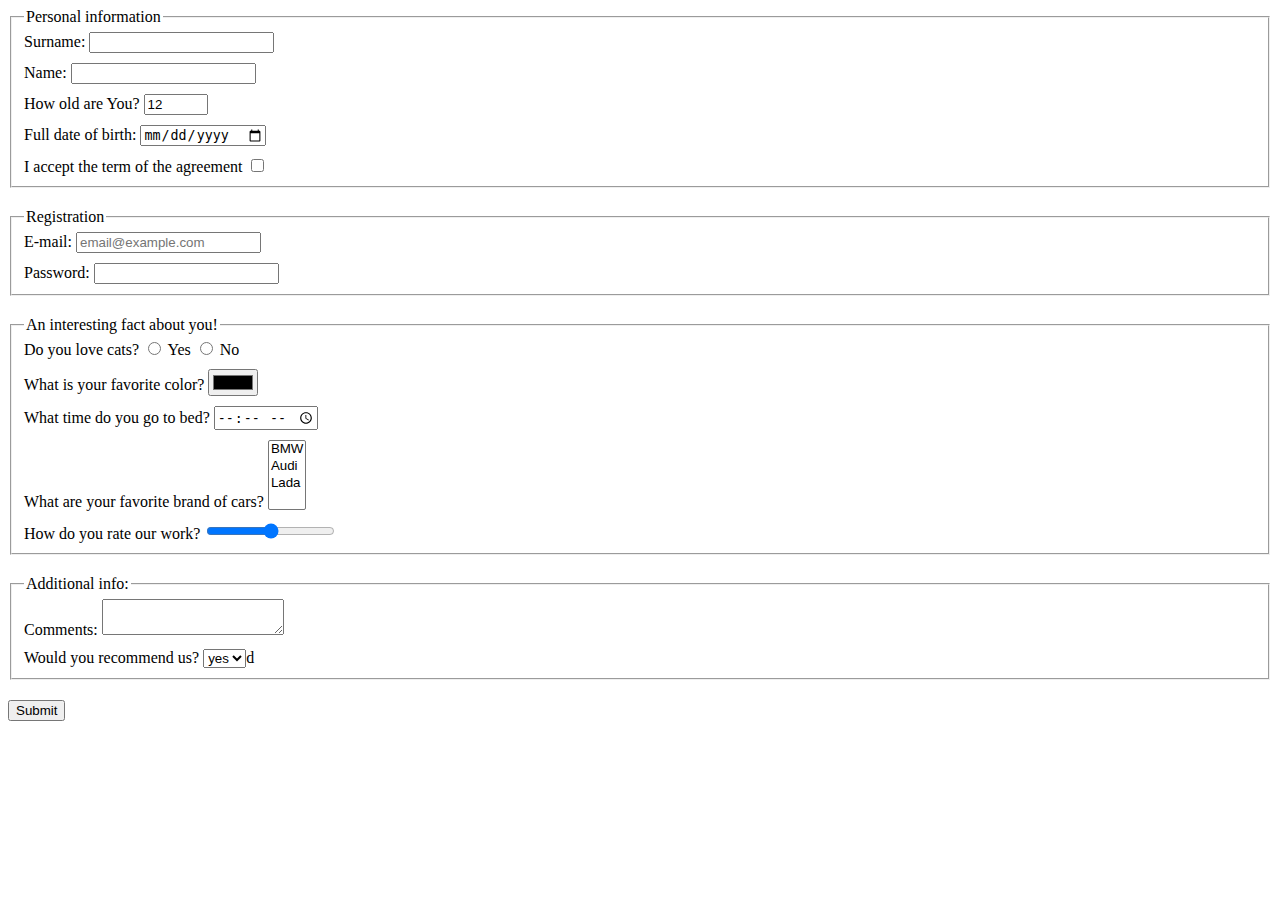
<file: index.html>
<!doctype html><html lang="en"><head><meta charset="UTF-8"><meta name="viewport" content="width=device-width, user-scalable=no, initial-scale=1.0, maximum-scale=1.0, minimum-scale=1.0"><meta http-equiv="X-UA-Compatible" content="ie=edge"><title>HTML Form</title><link rel="stylesheet" href="style.44c24979.css"></head><body> <form action="https://mate-academy-form-lesson.herokuapp.com/create-application" method="post"> <fieldset class="fieldset_block"> <legend>Personal information</legend> <label for="user_surname" class="form_item"> Surname: <input type="text" name="user_surname" autocomplete="off" required> </label> <label for="user_name" class="form_item"> Name: <input type="text" name="user_name" autocomplete="off" required> </label> <label for="user_age" class="form_item"> How old are You? <input type="number" value="12" name="user_age" min="1" max="100" required> </label> <label for="user_date" class="form_item"> Full date of birth: <input type="date" name="user_date" required> </label> <label for="user_agreement" class="form_item form_last-item"> I accept the term of the agreement <input type="checkbox" name="user_agreement" required> </label> </fieldset> <fieldset class="fieldset_block"> <legend>Registration</legend> <label for="user_email" class="form_item"> E-mail: <input type="email" name="user_email" placeholder="email@example.com" autocomplete="off" required> </label> <label for="user_password" class="form_item form_last-item"> Password: <input type="password" name="user_password" minlength="5" maxlength="20" autocomplete="off" required> </label> </fieldset> <fieldset class="fieldset_block"> <legend>An interesting fact about you!</legend> Do you love cats? <div class="radio_box"> <label for="user_choose"> <input type="radio" name="user_choose"> Yes </label> <label for="user_choose"> <input type="radio" name="user_choose"> No </label> </div> <label for="user_color" class="form_item"> What is your favorite color? <input type="color" name="user_color"> </label> <label for="user_time" class="form_item"> What time do you go to bed? <input type="time" name="user_time"> </label> <label for="user_car" class="form_item"> What are your favorite brand of cars? <select name="user_car" id="cars" multiple> <option value="BMW">BMW</option> <option value="Audi">Audi</option> <option value="Lada">Lada</option> </select> </label> <label for="users_rating" class="form_item form_last-item"> How do you rate our work? <input type="range" name="users_rating"> </label> </fieldset> <fieldset class="fieldset_block"> <legend>Additional info:</legend> <label for="user_text" class="form_item"> Comments: <textarea name="user_text" cols="20" rows="2" autocomplete="off">
          </textarea> </label> <label for="users_recommend" class="form_item form_last-item"> Would you recommend us? <select name="users-recommend"> <option value="yes">yes</option> <option value="no">no</option> </select>d </label> </fieldset> <button type="submit">Submit</button> </form> <script type="text/javascript" src="main.e97352c4.js"></script> </body></html>
</file>
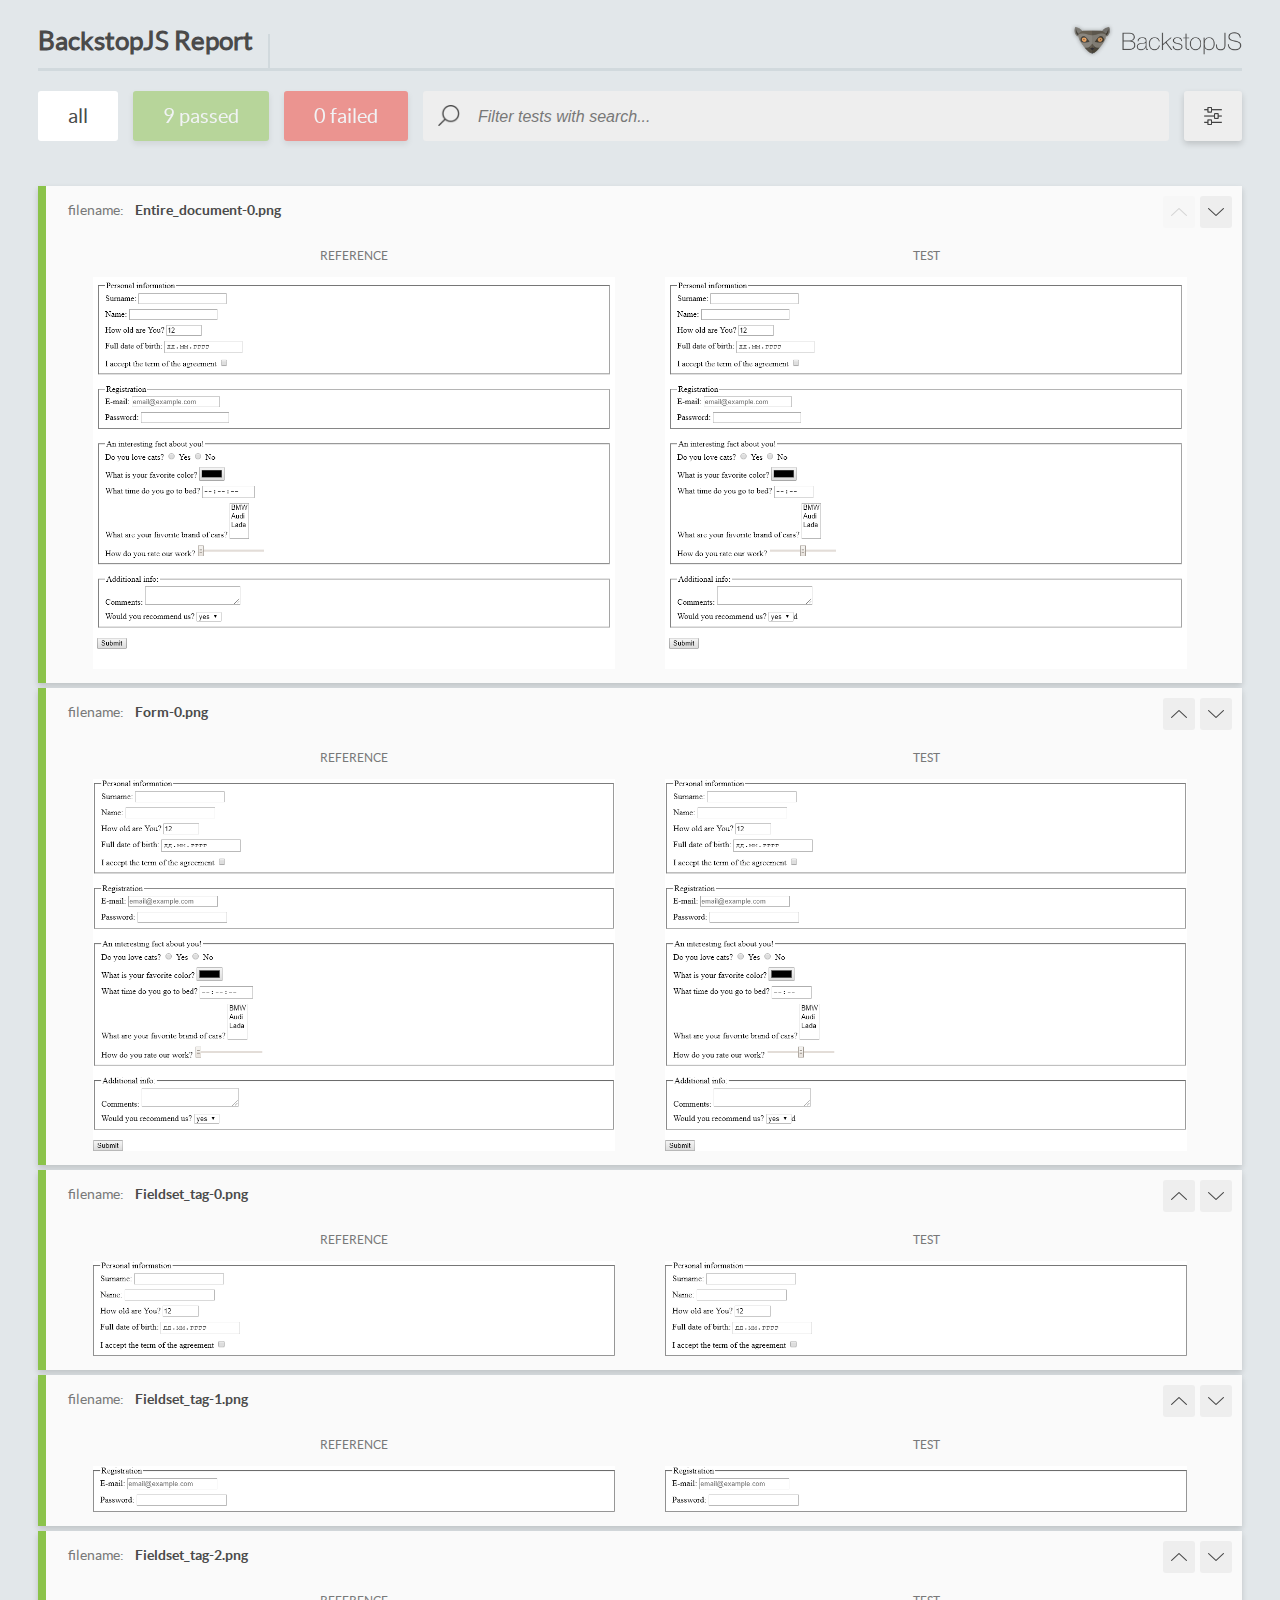
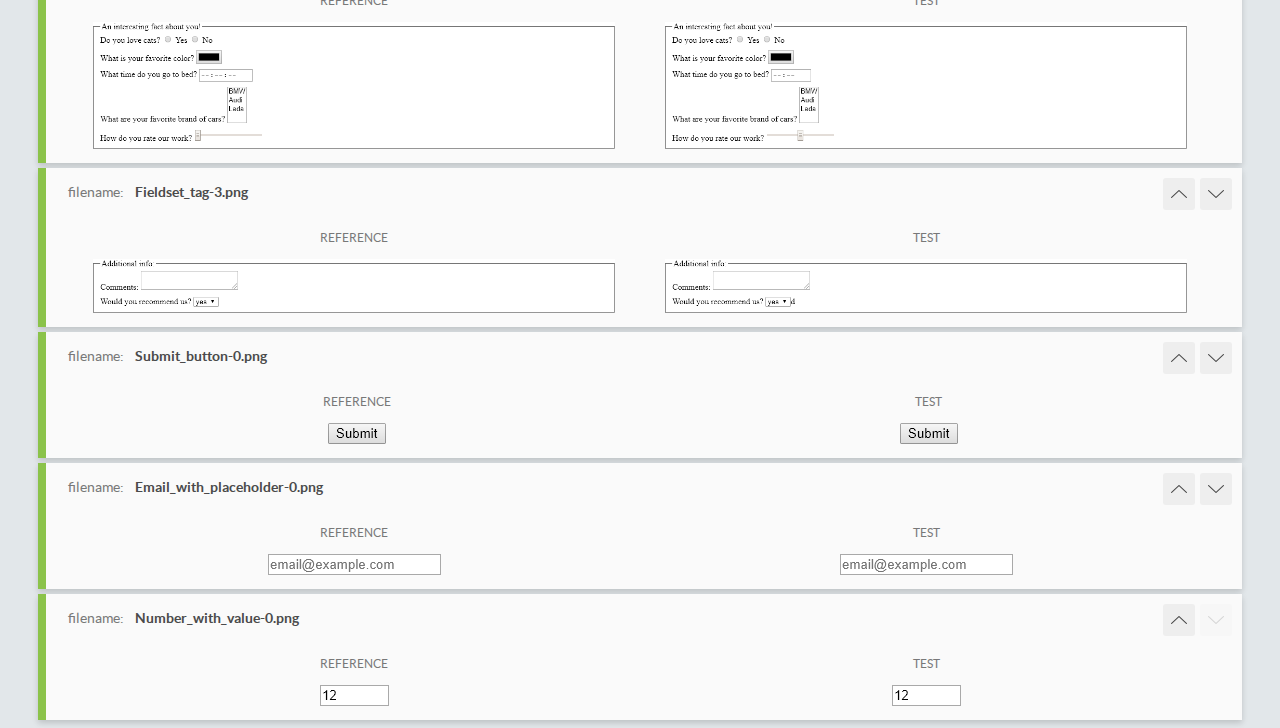
<file: report/html_report/index.html>
<!DOCTYPE html>
<html>
  <head>
    <meta charset="utf-8">
    <title>BackstopJS Report</title>

    <style>
      @font-face {
          font-family: 'latoregular';
          src: url('./assets/fonts/lato-regular-webfont.woff2') format('woff2'),
              url('./assets/fonts/lato-regular-webfont.woff') format('woff');
          font-weight: 400;
          font-style: normal;
      }
      @font-face {
          font-family: 'latobold';
          src: url('./assets/fonts/lato-bold-webfont.woff2') format('woff2'),
              url('./assets/fonts/lato-bold-webfont.woff') format('woff');
          font-weight: 700;
          font-style: normal;
      }

      .ReactModal__Body--open {
          overflow: hidden;
      }
      .ReactModal__Body--open .header {
        display: none;
      }

    </style>
  </head>
  <body style="background-color: #E2E7EA">
    <div id="root">

    </div>
    <script type="text/javascript">
      function report (report) { // eslint-disable-line no-unused-vars
        window.tests = report;
      }
    </script>
    <script type="text/javascript" src="config.js"></script>
    <script type="text/javascript" src="index_bundle.js"></script>
  </body>
</html>
</file>
<file: style.44c24979.css>
.form_item{display:block;margin-bottom:10px}.form_last-item{margin-bottom:0}.fieldset_block{margin-bottom:20px}.radio_box{display:inline-block;margin-bottom:10px}
/*# sourceMappingURL=style.44c24979.css.map */
</file>
